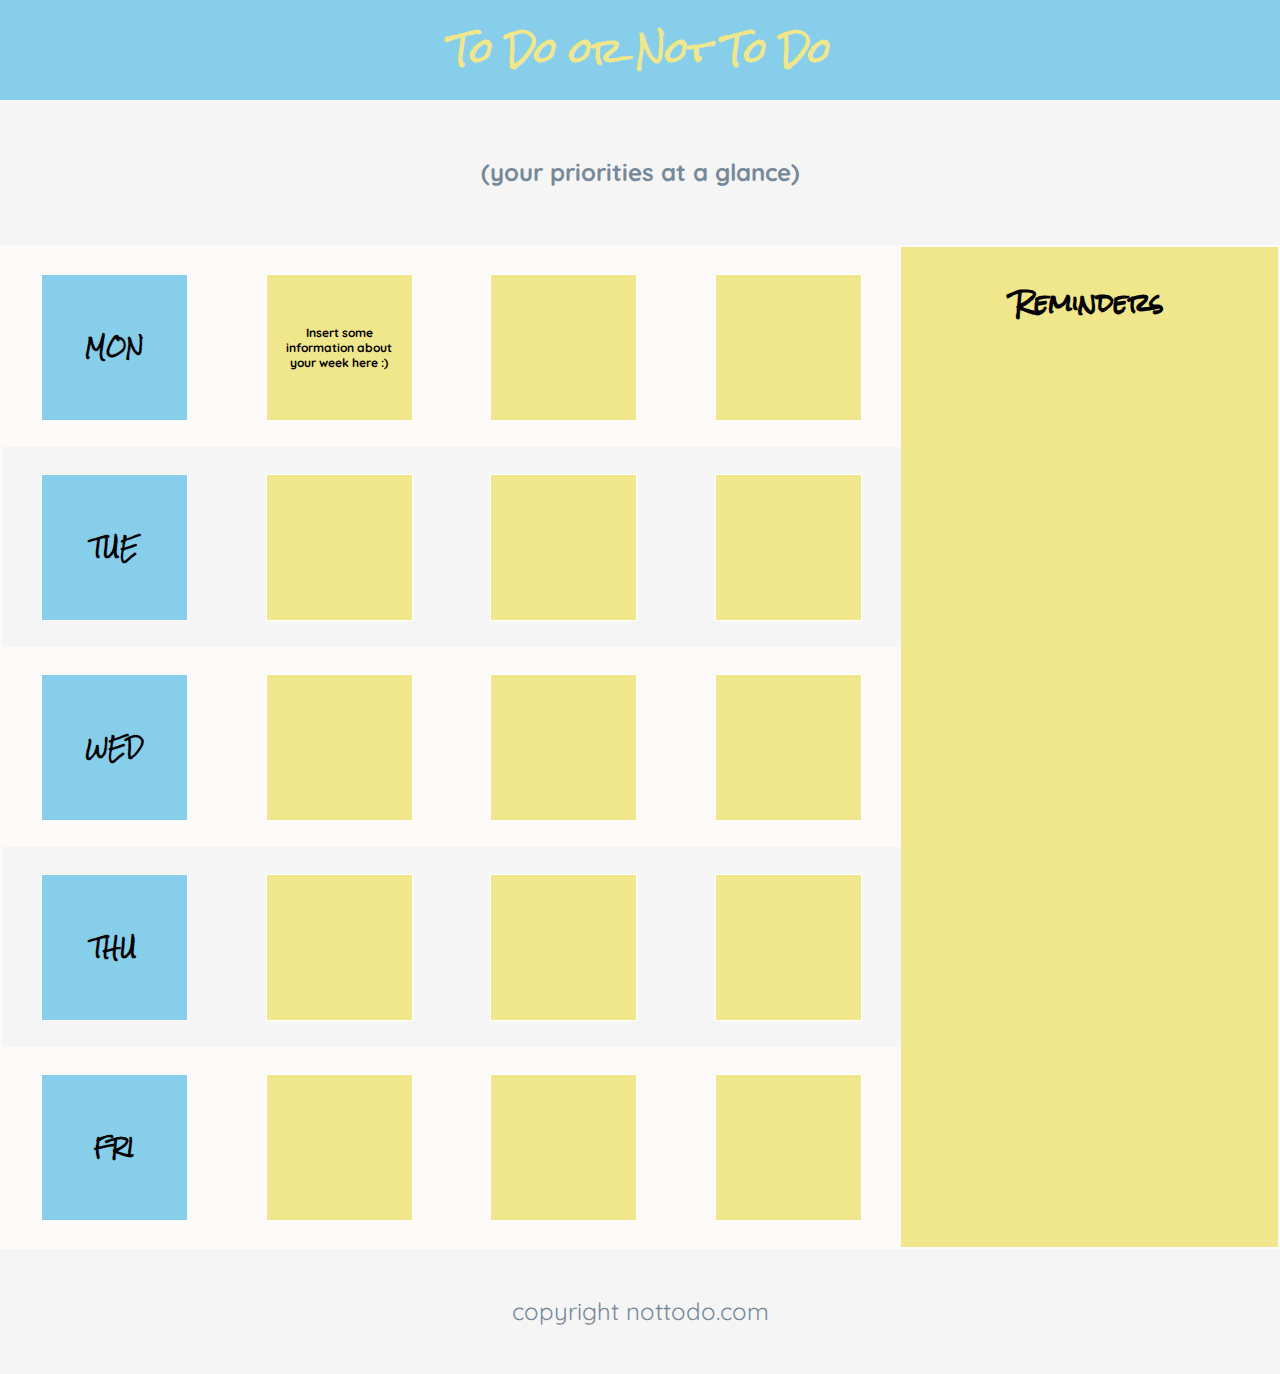
<file: Project 16-Flexbox/index.html>
<!DOCTYPE html>
<html>

<head>
  <title>To Do App</title>
  <link rel="stylesheet" href="style.css" type="text/css">
  <link href="https://fonts.googleapis.com/css?family=Quicksand" rel="stylesheet">
  <link href="https://fonts.googleapis.com/css?family=Rock+Salt" rel="stylesheet">
</head>
<body>

  <!-- Header -->

  <div id="header">
    <h1>To Do or Not To Do</h1>
    <h2 class="tagline">(your priorities at a glance)</h2>
  </div>

  <!-- App Container -->

  <div class="container">

    <!-- To Do Section -->

    <div class="week">
      <div class="row secondary-background">
        <div class="day square"><h3>MON</h3></div>
        <div class="task square">
          <p> Insert some information about your week here :) </p>
        </div>
        <div class="task square"></div>
        <div class="task square"></div>
      </div>
      <div class="row">
        <div class="day square"><h3>TUE</h3></div>
        <div class="task square"></div>
        <div class="task square"></div>
        <div class="task square"></div>
      </div>
      <div class="row secondary-background">
        <div class="day square"><h3>WED</h3></div>
        <div class="task square"></div>
        <div class="task square"></div>
        <div class="task square"></div>
      </div>
      <div class="row">
        <div class="day square"><h3>THU</h3></div>
        <div class="task square"></div>
        <div class="task square"></div>
        <div class="task square"></div>
      </div>
      <div class="row secondary-background">
        <div class="day square"><h3>FRI</h3></div>
        <div class="task square"></div>
        <div class="task square"></div>
        <div class="task square"></div>
      </div>
    </div>

    <!-- Reminders Section -->

    <div class="reminders">
      <h3>Reminders</h3>
    </div>
  </div>

  <!-- Footer -->

  <footer>
    <span class="tagline">copyright nottodo.com</span>
  </footer>
</body>
</html>
</file>
<file: Project 16-Flexbox/style.css>
/* Universal Styles */

body {
    margin: 0px;
    background-color: WhiteSmoke;
    font-family: 'Rock Salt', cursive;
    text-align: center;
  }
  
  .secondary-background {
    background-color: Snow;
  }
  
  .tagline {
    font-family: 'Quicksand', sans-serif;
    color: LightSlateGrey;
    line-height: 125px;
  }
  
  /* Header */
  
  h1 {
    margin: 0;
    background-color: SkyBlue;
    line-height: 100px;
    color: Khaki;
  }
  
  h2 {
    margin: 10px;
  }
  
  /* App Container */
  
  .container {
    border: 2px solid Snow;
    display: flex;
  }
  
  /* To Do Section */
  
  .week {
    display: inline-flex;
    flex-grow: 3;
    flex-direction: column;
  }
  
  .row {
    min-height: 200px;
    display: flex;
    flex-wrap: wrap;
    justify-content: space-around;
    align-items: center;
  }
  
  .square {
    width: 125px;
    height: 125px;
    padding: 10px;
    display: flex;
    justify-content: center;
    align-items: center;
  }
  
  .day.square {
    background-color: SkyBlue;
    border: 1px solid white;
  }
  
  .task.square {
    background-color: Khaki;
    border: 1px solid white;
  }
  
  .task p {
    font-family: 'Quicksand', sans-serif;
    font-weight: 700;
    font-size: 12px;
  }
  
  /* Reminders */
  
  .reminders {
    background-color: Khaki;
    display: inline-flex;
    flex-grow: 2;
  }
  
  .reminders h3 {
    width: 100%;
    margin: 10px;
    color: black;
    line-height: 90px;
    font-size: 24px;
  }
  
  /* Footer */
  
  footer {
    font-size: 24px;
  }
</file>
